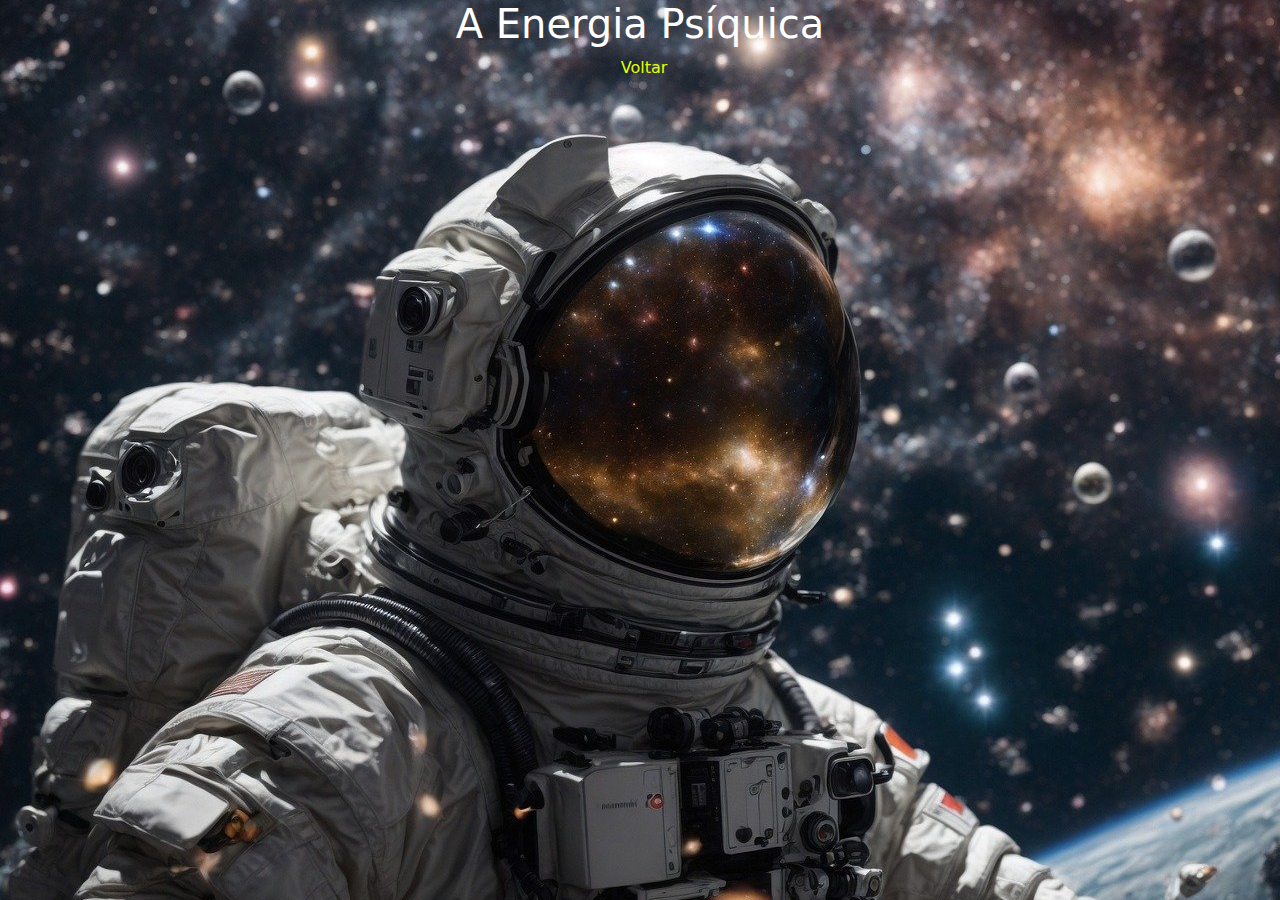
<file: livros/energiaPsiquica.html>
<!doctype html>
<html lang="pt-BR">
  <head>
    <meta charset="utf-8">
    <meta name="viewport" content="width=device-width, initial-scale=1">
    <title>A Energia Psíquica</title>
    <link href="https://cdn.jsdelivr.net/npm/bootstrap@5.3.3/dist/css/bootstrap.min.css" rel="stylesheet" integrity="sha384-QWTKZyjpPEjISv5WaRU9OFeRpok6YctnYmDr5pNlyT2bRjXh0JMhjY6hW+ALEwIH" crossorigin="anonymous">
    <link rel="stylesheet" href="../assets/css/styles.css">
</head>
  <body class="container bg-primary">
    <h1>A Energia Psíquica</h1>
    <a class="ms-2"  style="color: rgb(230, 255, 2);" href="../index.html">Voltar</a><br>
    <div style="align-items: center">
        <iframe src="ebooks/A Energia Psíquica.pdf" type="application/pdf"></iframe>
    </div>
    
    <script src="https://cdn.jsdelivr.net/npm/bootstrap@5.3.3/dist/js/bootstrap.bundle.min.js" integrity="sha384-YvpcrYf0tY3lHB60NNkmXc5s9fDVZLESaAA55NDzOxhy9GkcIdslK1eN7N6jIeHz" crossorigin="anonymous"></script>
  </body>
</html>
</file>
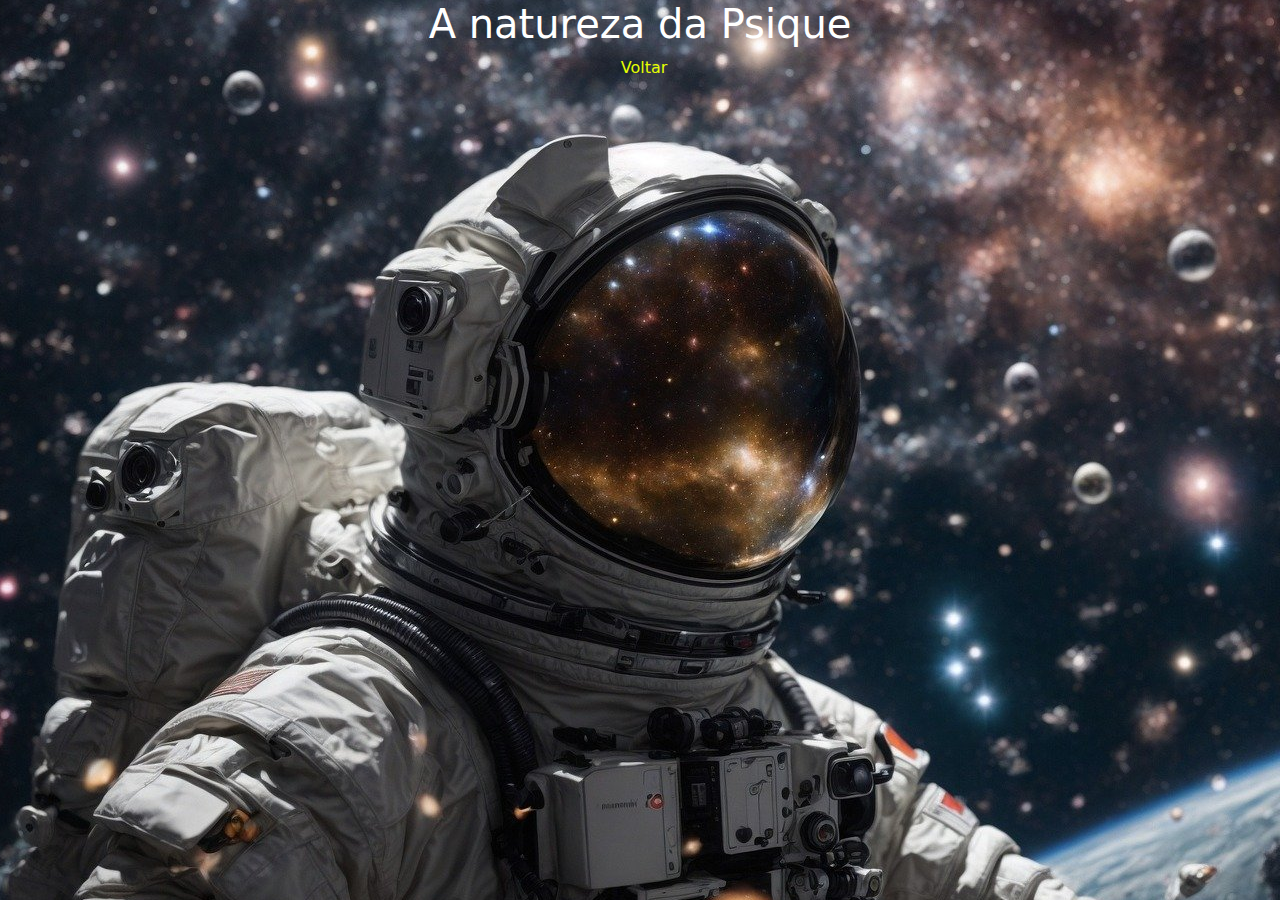
<file: livros/naturezaPsique.html>
<!doctype html>
<html lang="pt-BR">
  <head>
    <meta charset="utf-8">
    <meta name="viewport" content="width=device-width, initial-scale=1">
    <title>A natureza da Psique</title>
    <link href="https://cdn.jsdelivr.net/npm/bootstrap@5.3.3/dist/css/bootstrap.min.css" rel="stylesheet" integrity="sha384-QWTKZyjpPEjISv5WaRU9OFeRpok6YctnYmDr5pNlyT2bRjXh0JMhjY6hW+ALEwIH" crossorigin="anonymous">
    <link rel="stylesheet" href="../assets/css/styles.css">
</head>
  <body class="container bg-primary">
    <h1>A natureza da Psique</h1>
    <a class="ms-2"  style="color: rgb(230, 255, 2);" href="../index.html">Voltar</a><br>
    <div style="align-items: center">
        <iframe src="ebooks/A Natureza da psique.pdf" type="application/pdf"></iframe>
    </div>
    
    <script src="https://cdn.jsdelivr.net/npm/bootstrap@5.3.3/dist/js/bootstrap.bundle.min.js" integrity="sha384-YvpcrYf0tY3lHB60NNkmXc5s9fDVZLESaAA55NDzOxhy9GkcIdslK1eN7N6jIeHz" crossorigin="anonymous"></script>
  </body>
</html>
</file>
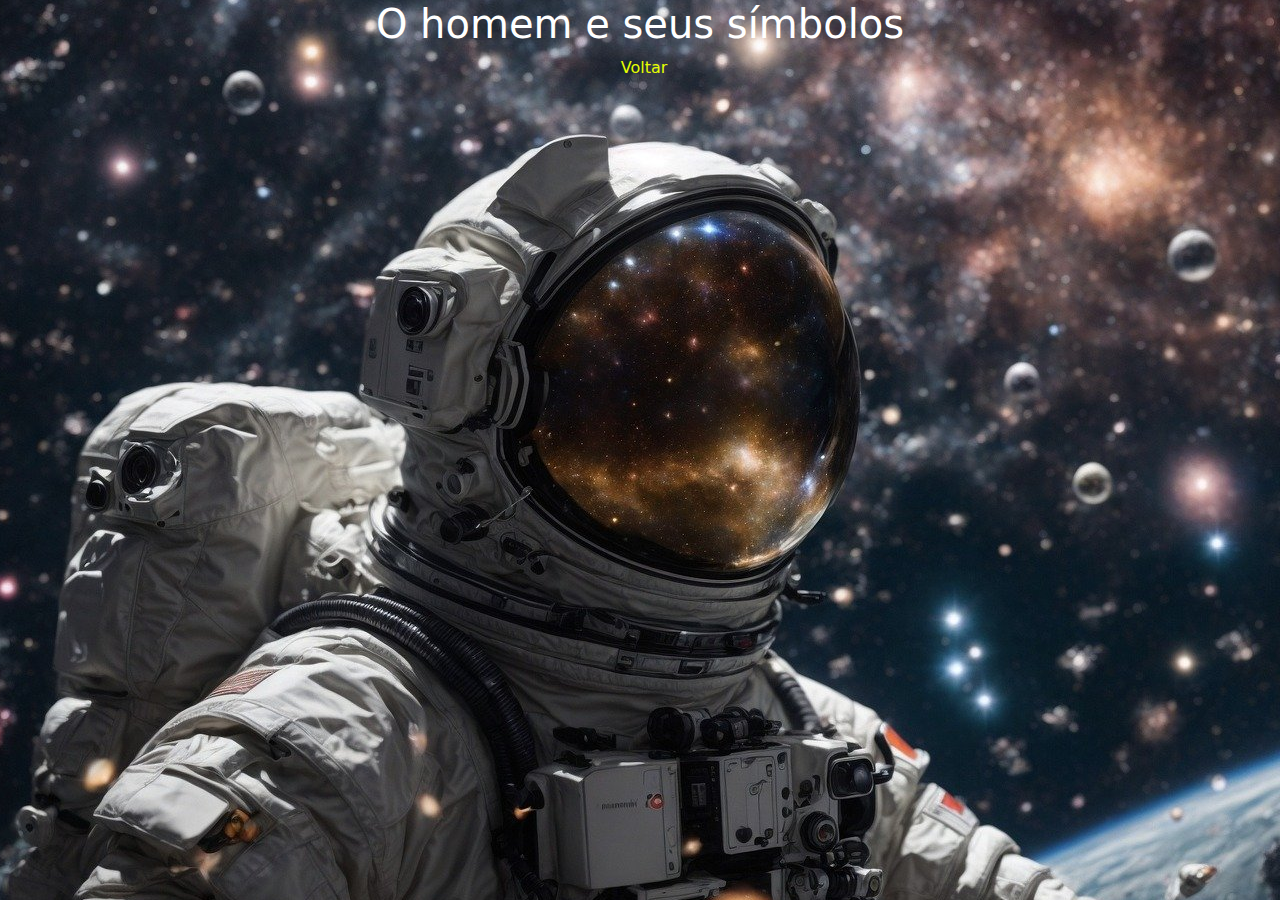
<file: livros/OHomemEseusSimbolos.html>
<!doctype html>
<html lang="en">
  <head>
    <meta charset="utf-8">
    <meta name="viewport" content="width=device-width, initial-scale=1">
    <title>O homem e seus símbolos</title>
    <link href="https://cdn.jsdelivr.net/npm/bootstrap@5.3.3/dist/css/bootstrap.min.css" rel="stylesheet" integrity="sha384-QWTKZyjpPEjISv5WaRU9OFeRpok6YctnYmDr5pNlyT2bRjXh0JMhjY6hW+ALEwIH" crossorigin="anonymous">
    <link rel="stylesheet" href="../assets/css/styles.css">
</head>
  <body class="container bg-primary">
    <h1>O homem e seus símbolos</h1>
    <a class="ms-2"  style="color: rgb(230, 255, 2);" href="../index.html">Voltar</a><br>
    <div style="align-items: center">
        <iframe src="ebooks/o_homem_e_os_seus_simbolos.pdf" type="application/pdf"></iframe>
    </div>
    
    <script src="https://cdn.jsdelivr.net/npm/bootstrap@5.3.3/dist/js/bootstrap.bundle.min.js" integrity="sha384-YvpcrYf0tY3lHB60NNkmXc5s9fDVZLESaAA55NDzOxhy9GkcIdslK1eN7N6jIeHz" crossorigin="anonymous"></script>
  </body>
</html>
</file>
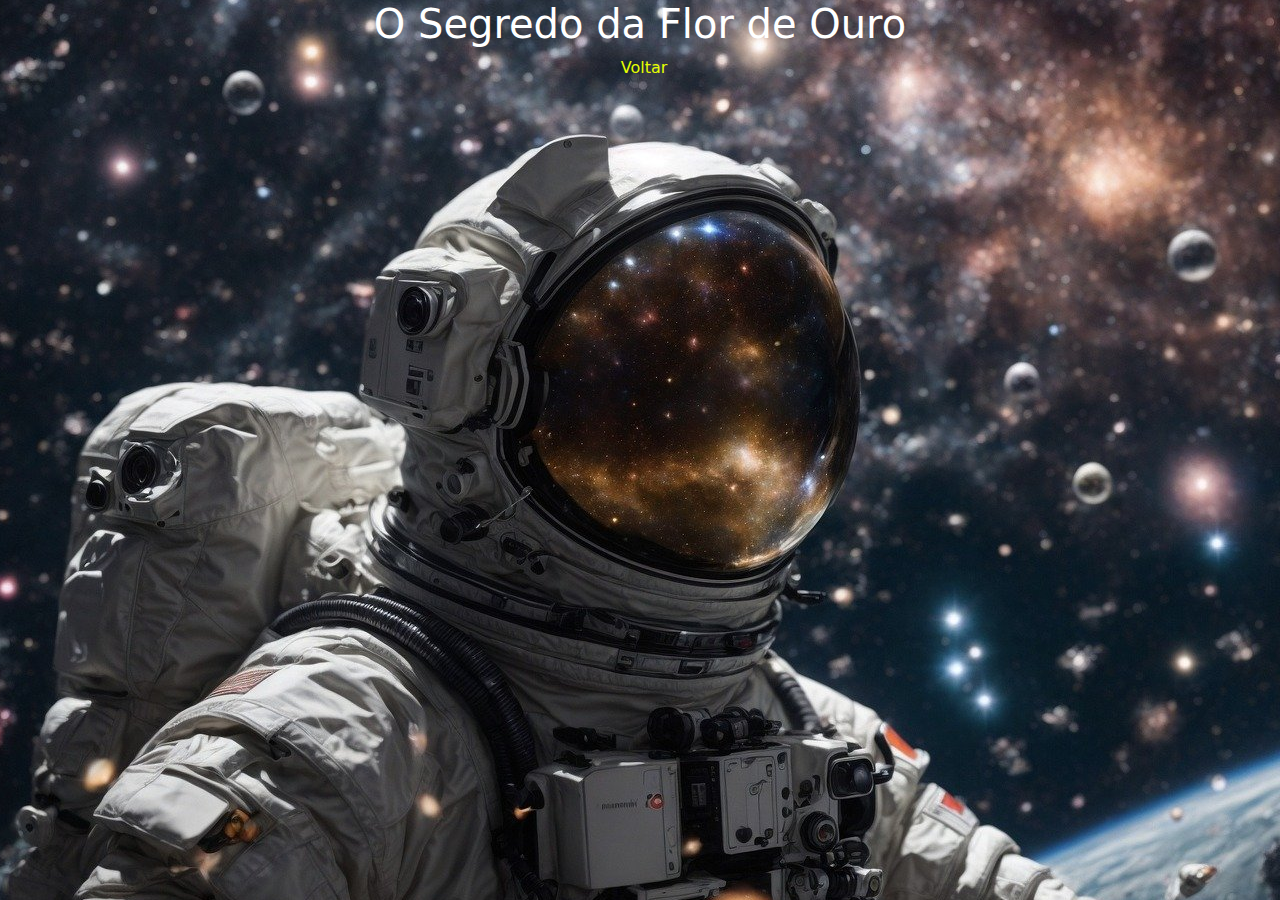
<file: livros/segredoFlorOuro.html>
<!doctype html>
<html lang="pt-BR">
  <head>
    <meta charset="utf-8">
    <meta name="viewport" content="width=device-width, initial-scale=1">
    <title>O Segredo da Flor de Ouro</title>
    <link href="https://cdn.jsdelivr.net/npm/bootstrap@5.3.3/dist/css/bootstrap.min.css" rel="stylesheet" integrity="sha384-QWTKZyjpPEjISv5WaRU9OFeRpok6YctnYmDr5pNlyT2bRjXh0JMhjY6hW+ALEwIH" crossorigin="anonymous">
    <link rel="stylesheet" href="../assets/css/styles.css">
</head>
  <body class="container bg-primary">
    <h1>O Segredo da Flor de Ouro</h1>
    <a class="ms-2"  style="color: rgb(230, 255, 2);" href="../index.html">Voltar</a><br>
    <div style="align-items: center">
        <iframe src="ebooks/O Segredo da Flor de Ouro.pdf" type="application/pdf"></iframe>
    </div>
    
    <script src="https://cdn.jsdelivr.net/npm/bootstrap@5.3.3/dist/js/bootstrap.bundle.min.js" integrity="sha384-YvpcrYf0tY3lHB60NNkmXc5s9fDVZLESaAA55NDzOxhy9GkcIdslK1eN7N6jIeHz" crossorigin="anonymous"></script>
  </body>
</html>
</file>
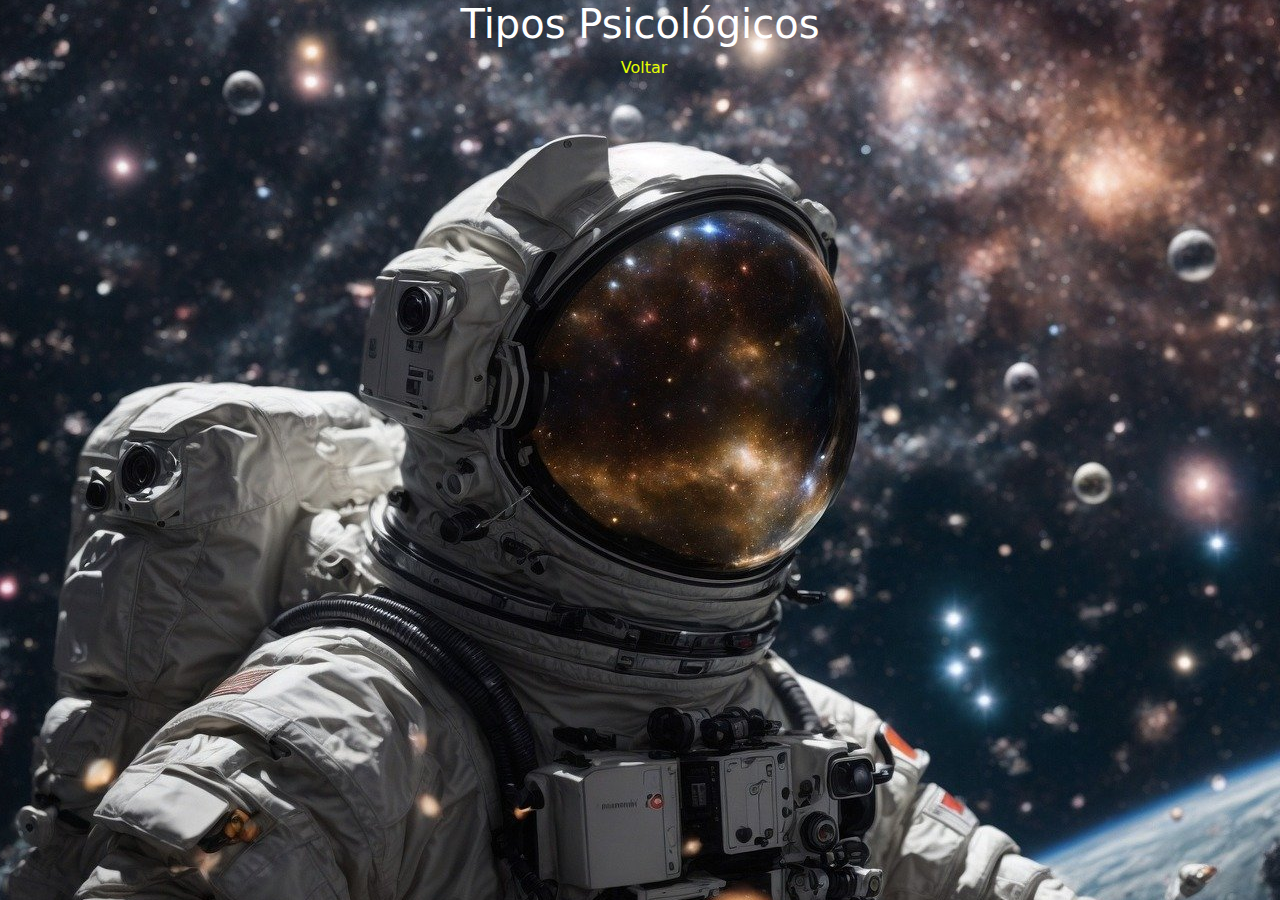
<file: livros/tiposPsicologicos.html>
<!doctype html>
<html lang="pt-BR">
  <head>
    <meta charset="utf-8">
    <meta name="viewport" content="width=device-width, initial-scale=1">
    <title>Tipos Psicológicos</title>
    <link href="https://cdn.jsdelivr.net/npm/bootstrap@5.3.3/dist/css/bootstrap.min.css" rel="stylesheet" integrity="sha384-QWTKZyjpPEjISv5WaRU9OFeRpok6YctnYmDr5pNlyT2bRjXh0JMhjY6hW+ALEwIH" crossorigin="anonymous">
    <link rel="stylesheet" href="../assets/css/styles.css">
</head>
  <body class="container bg-primary">
    <h1>Tipos Psicológicos</h1>
    <a class="ms-2"  style="color: rgb(230, 255, 2);" href="../index.html">Voltar</a><br>
    <div style="align-items: center">
        <iframe src="ebooks/Tipospsicologicos.pdf" type="application/pdf"></iframe>
    </div>
    
    <script src="https://cdn.jsdelivr.net/npm/bootstrap@5.3.3/dist/js/bootstrap.bundle.min.js" integrity="sha384-YvpcrYf0tY3lHB60NNkmXc5s9fDVZLESaAA55NDzOxhy9GkcIdslK1eN7N6jIeHz" crossorigin="anonymous"></script>
  </body>
</html>
</file>
<file: assets/css/styles.css>
i{
    color: rgb(248, 232, 0);
}

body {
    background-image: url('../img/astronauta.jpg'); /* Caminho relativo para a imagem */
    background-size: auto; /* Tamanho da imagem */
    background-repeat: no-repeat; /* Impede a repetição da imagem */
    background-position: center; /* Centraliza a imagem */
    height: 100vh; /* Define a altura do body para 100% da altura da viewport */
    margin: 0; /* Remove margens padrão */
}


a{
    text-decoration: none; /* Remove o sublinhado dos links */
}

iframe {
            width: 100%; /* Largura 100% para ser responsivo */
            height: 90vh; /* Altura de 80% da viewport */
            border: none; /* Remove a borda do iframe */
        }

.container {
        text-align: center; /* Centraliza o texto no contêiner */
        }

h1{
    color: rgb(255, 255, 255);
}
</file>
